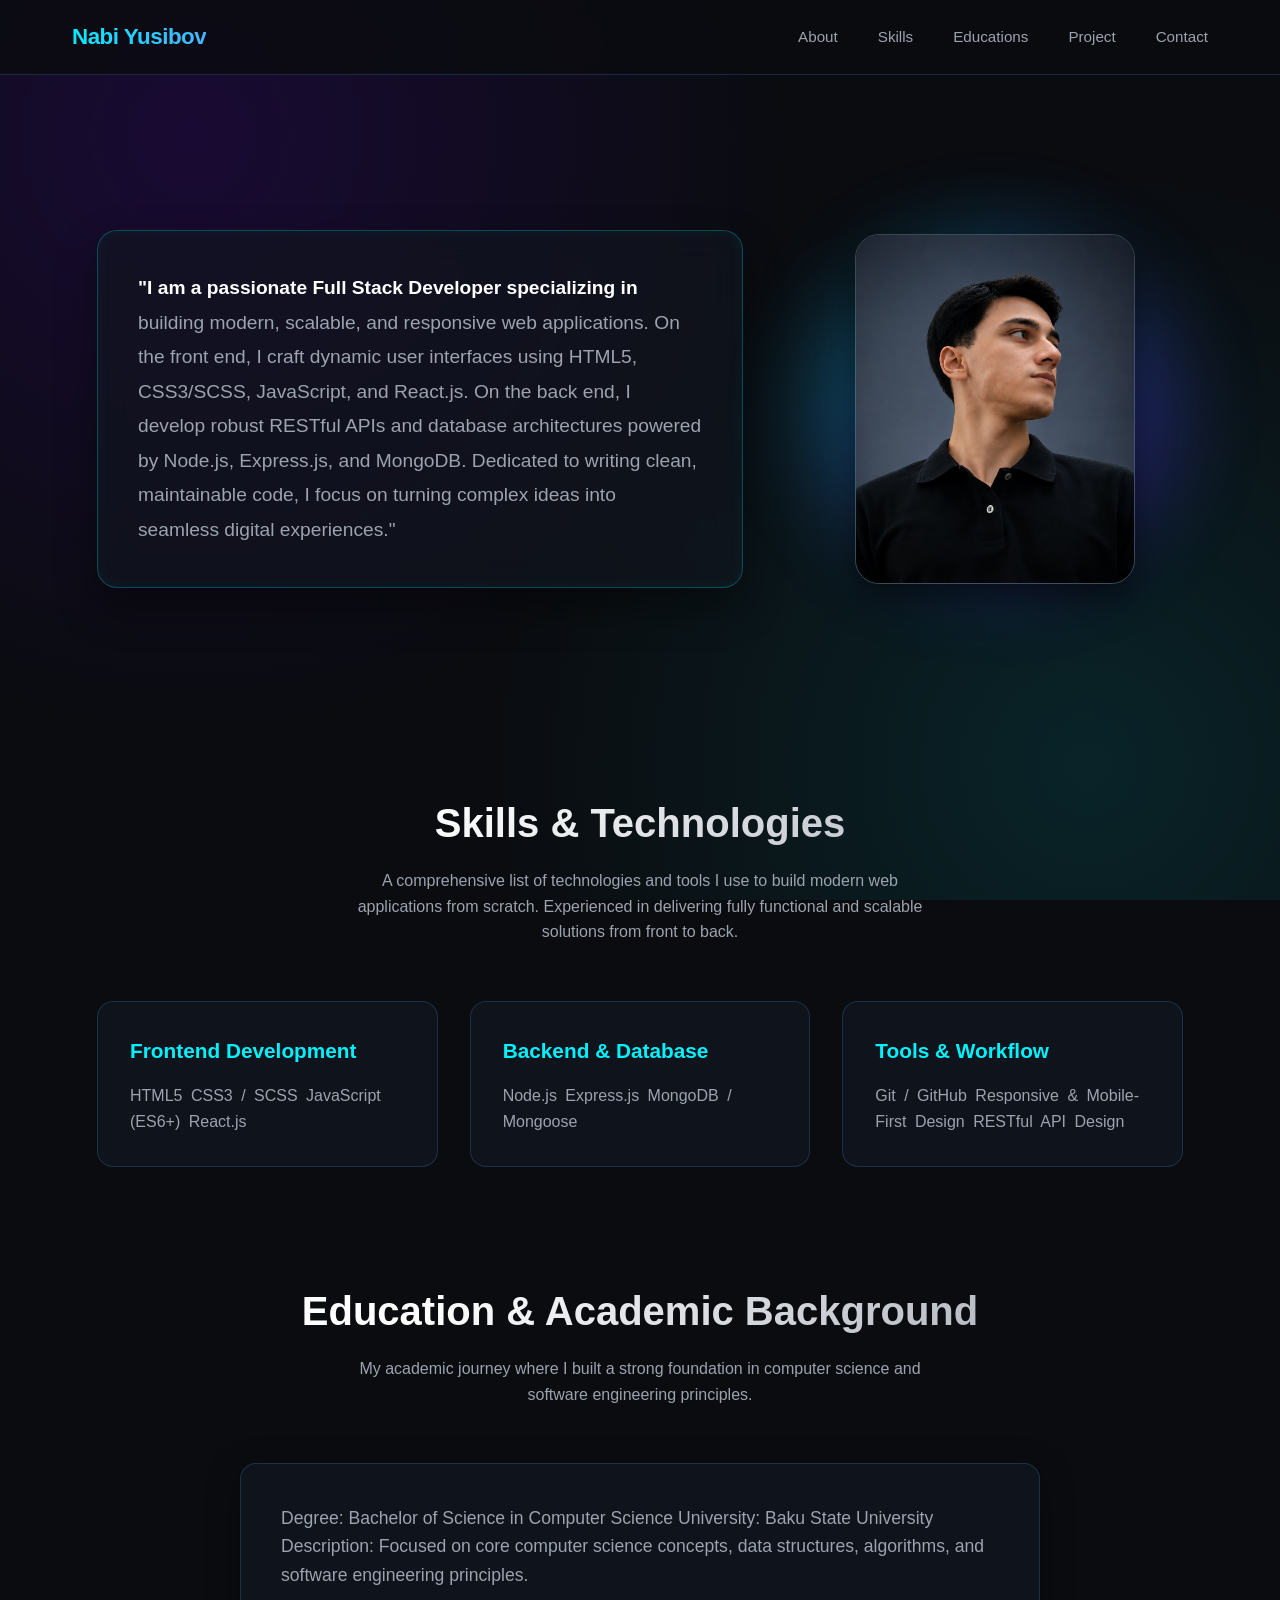
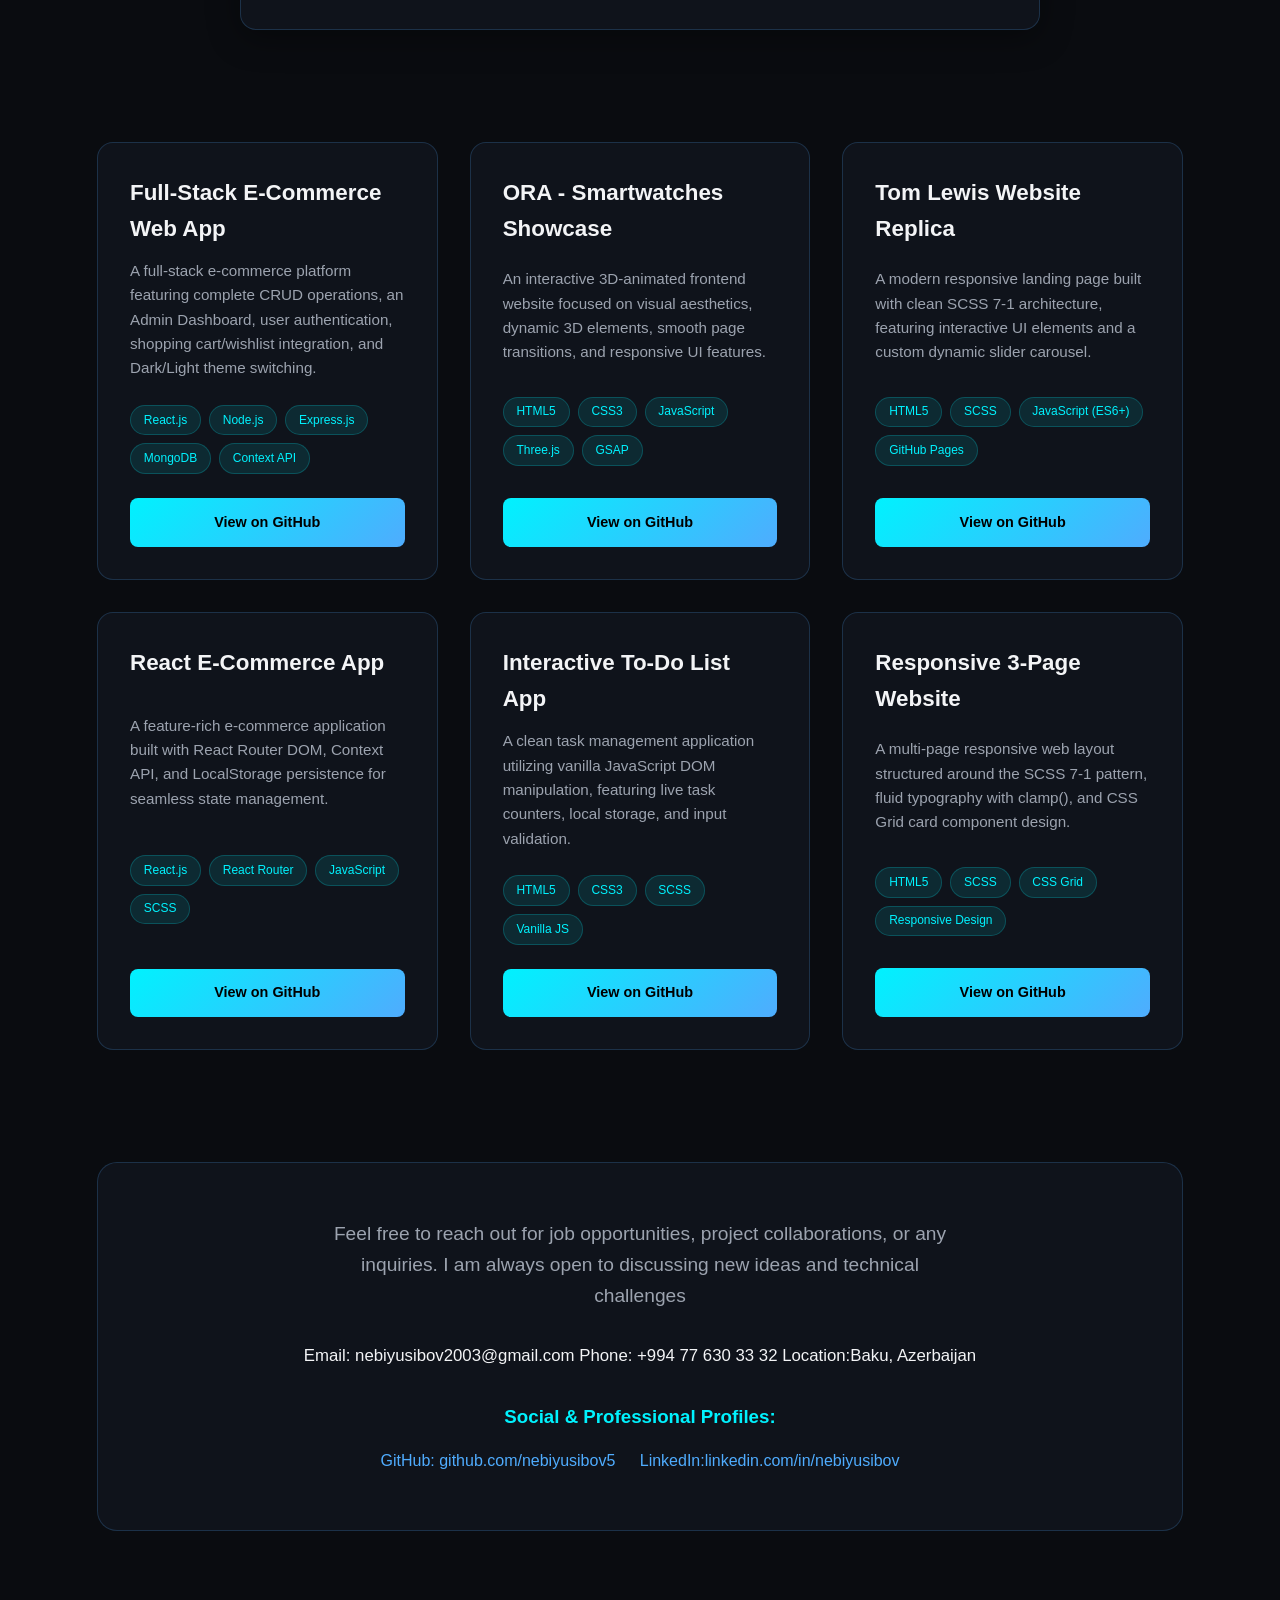
<file: WebDev-L1-PersonalPortfolio/index.html>
<!doctype html>
<html lang="en">
  <head>
    <meta charset="UTF-8" />
    <meta name="viewport" content="width=device-width, initial-scale=1.0" />
    <title>Nabi Yusibov Portfolio</title>
    <link rel="stylesheet" href="style.css">
  </head>
  <body>
    <header>
      <nav class="navbar">
        <div class="nav_left">
          <p>Nabi Yusibov</p>
        </div>
        <div class="nav_leftr">
          <ul>
            <li><a href="#about">About</a></li>
            <li><a href="#skills">Skills</a></li>
            <li><a href="#educations">Educations</a></li>
            <li><a href="#project">Project</a></li>
            <li><a href="#contact">Contact</a></li>
          </ul>
        </div>
      </nav>
    </header>
    <main>
      <section id="about">
        <div class="text">
          "I am a passionate Full Stack Developer specializing in building
          modern, scalable, and responsive web applications. On the front end, I
          craft dynamic user interfaces using HTML5, CSS3/SCSS, JavaScript, and
          React.js. On the back end, I develop robust RESTful APIs and database
          architectures powered by Node.js, Express.js, and MongoDB. Dedicated
          to writing clean, maintainable code, I focus on turning complex ideas
          into seamless digital experiences."
        </div>
        <div class="img">
          <img
            src="./img/ChatGPT Image Aug 31, 2026, 07_17_10 PM.png"
            alt=""
          />
        </div>
      </section>
      <section id="skills">
        <div class="skills_head">
          <h1>Skills & Technologies</h1>
          <p>
            A comprehensive list of technologies and tools I use to build modern
            web applications from scratch. Experienced in delivering fully
            functional and scalable solutions from front to back.
          </p>
        </div>
        <div class="skills_card_container">
          <div class="card_1">
            <h3>Frontend Development</h3>
            <p>HTML5 CSS3 / SCSS JavaScript (ES6+) React.js</p>
          </div>
          <div class="card_2">
            <h3>Backend & Database</h3>
            <p>Node.js Express.js MongoDB / Mongoose</p>
          </div>
          <div class="card3">
            <h3>Tools & Workflow</h3>
            <p>
              Git / GitHub Responsive & Mobile-First Design RESTful API Design
            </p>
          </div>
        </div>
      </section>
      <section id="educations">
        <div class="educations_head">
          <h1>Education & Academic Background</h1>
          <p>
            My academic journey where I built a strong foundation in computer
            science and software engineering principles.
          </p>
        </div>
        <div class="Educations_text">
          <p>
            Degree: Bachelor of Science in Computer Science University: Baku
            State University Description: Focused on core computer science
            concepts, data structures, algorithms, and software engineering
            principles.
          </p>
        </div>
      </section>
      <section id="project">
        <div class="Project_card_container">
          <div class="project-card">
            <h3>Full-Stack E-Commerce Web App</h3>
            <p>
              A full-stack e-commerce platform featuring complete CRUD
              operations, an Admin Dashboard, user authentication, shopping
              cart/wishlist integration, and Dark/Light theme switching.
            </p>
            <div class="tech-stack">
              <span>React.js</span>
              <span>Node.js</span>
              <span>Express.js</span>
              <span>MongoDB</span>
              <span>Context API</span>
            </div>
            <a
              href="https://github.com/nebiyusibov5/Ecommerce"
              target="_blank"
              class="btn"
              >View on GitHub</a
            >
          </div>

          <!-- Project 2: ORA 3D Smartwatches -->
          <div class="project-card">
            <h3>ORA - Smartwatches Showcase</h3>
            <p>
              An interactive 3D-animated frontend website focused on visual
              aesthetics, dynamic 3D elements, smooth page transitions, and
              responsive UI features.
            </p>
            <div class="tech-stack">
              <span>HTML5</span>
              <span>CSS3</span>
              <span>JavaScript</span>
              <span>Three.js</span>
              <span>GSAP</span>
            </div>
            <a
              href="https://github.com/nebiyusibov5/ORA-smartwatches"
              target="_blank"
              class="btn"
              >View on GitHub</a
            >
          </div>

          <!-- Project 3: Tom Lewis Landing Page -->
          <div class="project-card">
            <h3>Tom Lewis Website Replica</h3>
            <p>
              A modern responsive landing page built with clean SCSS 7-1
              architecture, featuring interactive UI elements and a custom
              dynamic slider carousel.
            </p>
            <div class="tech-stack">
              <span>HTML5</span>
              <span>SCSS</span>
              <span>JavaScript (ES6+)</span>
              <span>GitHub Pages</span>
            </div>
            <a
              href="https://github.com/nebiyusibov5"
              target="_blank"
              class="btn"
              >View on GitHub</a
            >
          </div>

          <!-- Project 4: React E-Commerce Application -->
          <div class="project-card">
            <h3>React E-Commerce App</h3>
            <p>
              A feature-rich e-commerce application built with React Router DOM,
              Context API, and LocalStorage persistence for seamless state
              management.
            </p>
            <div class="tech-stack">
              <span>React.js</span>
              <span>React Router</span>
              <span>JavaScript</span>
              <span>SCSS</span>
            </div>
            <a
              href="https://github.com/nebiyusibov5/full-featured-ecommerce-react"
              target="_blank"
              class="btn"
              >View on GitHub</a
            >
          </div>

          <!-- Project 5: To-Do List Application -->
          <div class="project-card">
            <h3>Interactive To-Do List App</h3>
            <p>
              A clean task management application utilizing vanilla JavaScript
              DOM manipulation, featuring live task counters, local storage, and
              input validation.
            </p>
            <div class="tech-stack">
              <span>HTML5</span>
              <span>CSS3</span>
              <span>SCSS</span>
              <span>Vanilla JS</span>
            </div>
            <a
              href="https://github.com/nebiyusibov5/todo-list.git"
              target="_blank"
              class="btn"
              >View on GitHub</a
            >
          </div>

          <!-- Project 6: Responsive 3-Page Website -->
          <div class="project-card">
            <h3>Responsive 3-Page Website</h3>
            <p>
              A multi-page responsive web layout structured around the SCSS 7-1
              pattern, fluid typography with clamp(), and CSS Grid card
              component design.
            </p>
            <div class="tech-stack">
              <span>HTML5</span>
              <span>SCSS</span>
              <span>CSS Grid</span>
              <span>Responsive Design</span>
            </div>
            <a
              href="https://github.com/nebiyusibov5"
              target="_blank"
              class="btn"
              >View on GitHub</a
            >
          </div>
        </div>
      </section>
      <section id="contact">
        <div class="Description">
          <p>
            Feel free to reach out for job opportunities, project
            collaborations, or any inquiries. I am always open to discussing new
            ideas and technical challenges
          </p>
        </div>
        <div class="phone_email">
          <p>
            Email: nebiyusibov2003@gmail.com Phone: +994 77 630 33 32
            Location:Baku, Azerbaijan
          </p>
        </div>
        <div class="social">
          <h3>Social & Professional Profiles:</h3>
          <p>
            <a href="https://github.com/nebiyusibov5">GitHub: github.com/nebiyusibov5 </a>
            <a href="https://linkedin.com/in/nebiyusibov">LinkedIn:linkedin.com/in/nebiyusibov</a>
          </p>
        </div>
      </section>
    </main>
    <script src="script.js"></script>
  </body>
</html>
</file>
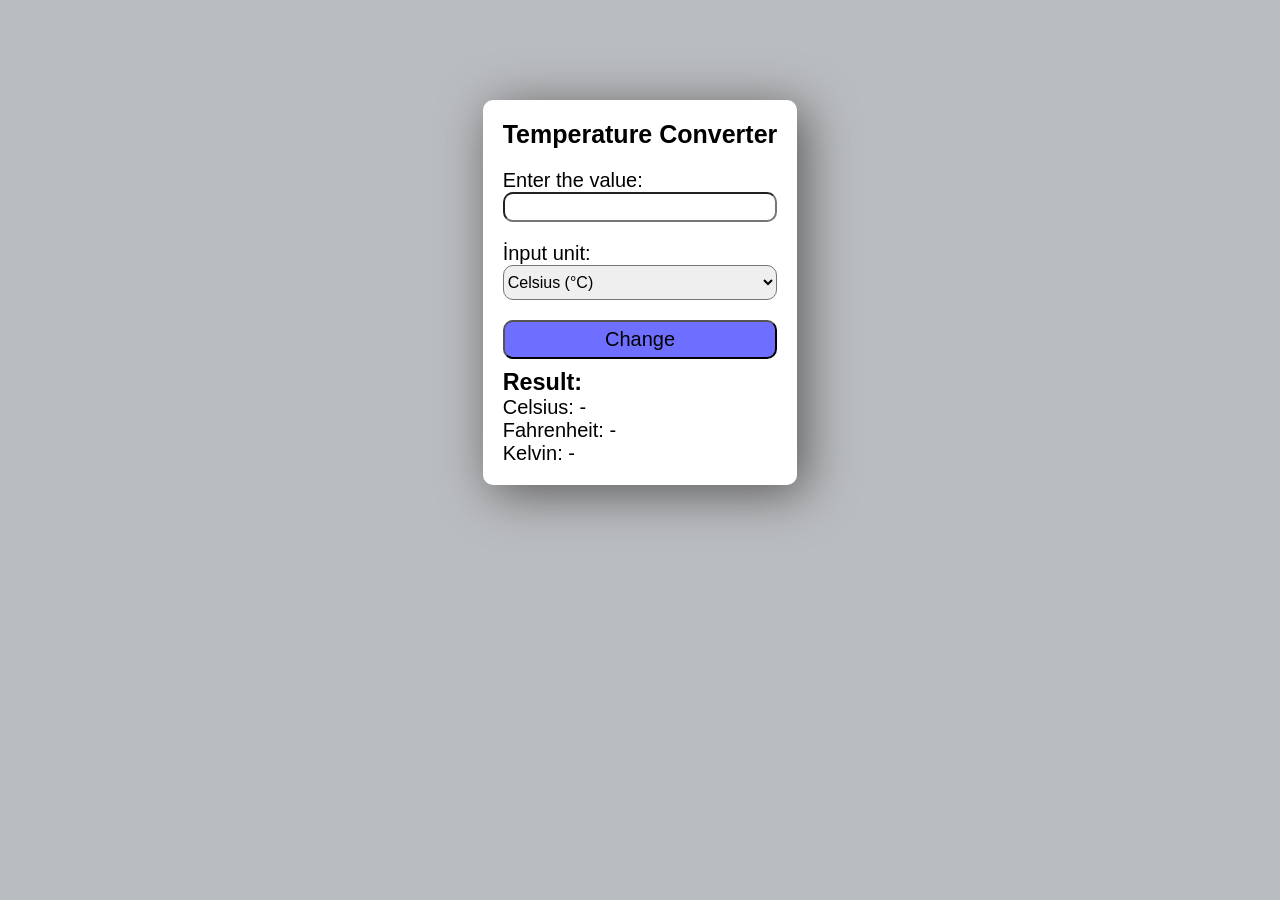
<file: WebDev-L1-TemperatureConverterWebsite/index.html>
<!doctype html>
<html lang="en">
  <head>
    <meta charset="UTF-8" />
    <meta name="viewport" content="width=device-width, initial-scale=1.0" />
    <link rel="stylesheet" href="style.css">
    <title>Document</title>
  </head>
  <body>
    <div class="general_container">
      <h1>Temperature Converter</h1>

      <div class="input_group">
        <label for="">Enter the value:</label> <br>
        <input type="text" id="input_value" />
      </div>

      <div class="select_div">
        <label for="">İnput unit:</label> <br>
        <select name="" id="select_change">
          <option class="select_option" value="C">Celsius (°C)</option>
          <option class="select_option" value="F">Fahrenheit (°F)</option>
          <option class="select_option" value="K">Kelvin (K)</option>
        </select>
      </div>

      <button class="btn_change">Change</button>
      <div id="error_message"></div>
      <div class="result_container">
        <h3>Result:</h3>
        <div class="result_item" id="result_celcius">
          Celsius: <span>-</span>
        </div>
        <div class="result_item" id="result_fahrenheit">
          Fahrenheit: <span>-</span>
        </div>
        <div class="result_item" id="result_kelvin">Kelvin: <span>-</span></div>
      </div>
    </div>
    <script src="script.js"></script>
  </body>
</html>
</file>
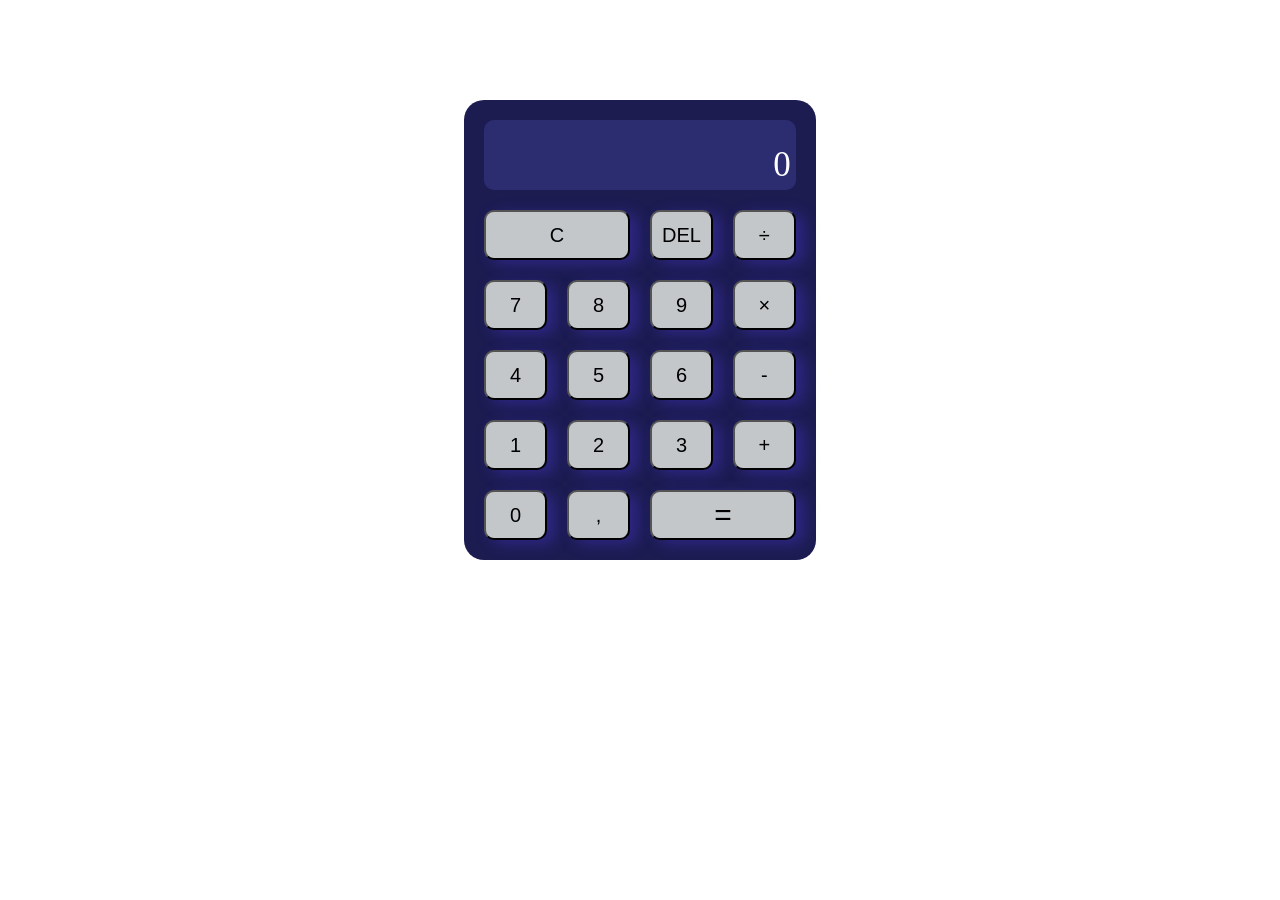
<file: WebDev-L2-Calculator/index.html>
<!doctype html>
<html lang="en">
  <head>
    <meta charset="UTF-8" />
    <meta name="viewport" content="width=device-width, initial-scale=1.0" />
    <link rel="stylesheet" href="style.css">
    <title>Calculator</title>
  </head>
  <body>
    <div class="general_container">
      <div class="screen">0</div>
      <div class="operation_num_container">
        <button class="btn_action" id="clear">C</button>
        <button class="btn_action" id="delete">DEL</button>
        <button class="operation">÷</button>

        <button class="btn_num">7</button>
        <button class="btn_num">8</button>
        <button class="btn_num">9</button>
        <button class="operation" id="multiplication">×</button>

        <button class="btn_num">4</button>
        <button class="btn_num">5</button>
        <button class="btn_num">6</button>
        <button class="operation" id="subtraction">-</button>

        <button class="btn_num">1</button>
        <button class="btn_num">2</button>
        <button class="btn_num">3</button>
        <button class="operation" id="addition">+</button>

        <button class="btn_num">0</button>
        <button class="btn_num" id="point">,</button>
        <button class="operation" id="equal">=</button>
      </div>
    </div>
    <script src="script.js"></script>
  </body>
</html>
</file>
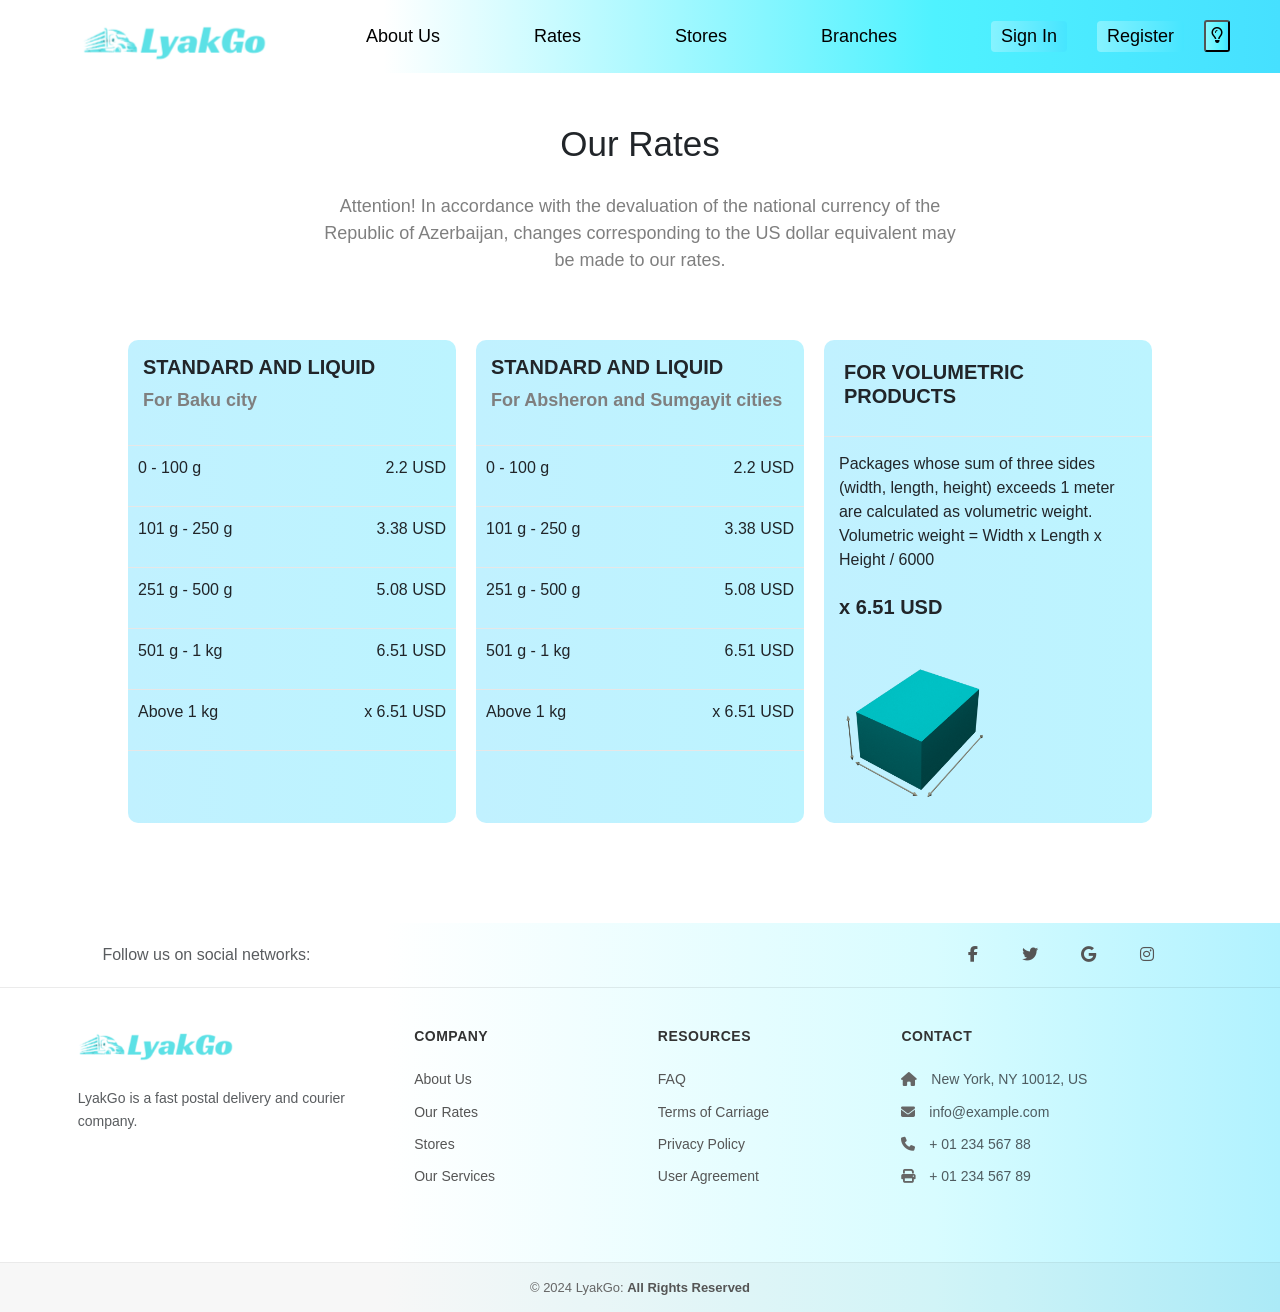
<file: WebDev-L1-LandingPage/discounts.html>
<!DOCTYPE html>
<html lang="en">
<head>
    <meta charset="UTF-8" />
    <meta name="viewport" content="width=device-width, initial-scale=1.0" />
    <title>Document</title>
    <link rel="stylesheet" href="./style.css" />
    <link
      rel="stylesheet"
      href="https://cdnjs.cloudflare.com/ajax/libs/font-awesome/6.5.2/css/all.min.css"
      integrity="sha512-SnH5WK+bZxgPHs44uWIX+LLJAJ9/2PkPKZ5QiAj6Ta86w+fsb2TkcmfRyVX3pBnMFcV7oQPJkl9QevSCWr3W6A=="
      crossorigin="anonymous"
      referrerpolicy="no-referrer"
    />
    <link
      href="https://cdn.jsdelivr.net/npm/bootstrap@5.0.2/dist/css/bootstrap.min.css"
      rel="stylesheet"
      integrity="sha384-EVSTQN3/azprG1Anm3QDgpJLIm9Nao0Yz1ztcQTwFspd3yD65VohhpuCOmLASjC"
      crossorigin="anonymous"
    />
    <script
      src="https://cdn.jsdelivr.net/npm/bootstrap@5.0.2/dist/js/bootstrap.bundle.min.js"
      integrity="sha384-MrcW6ZMFYlzcLA8Nl+NtUVF0sA7MsXsP1UyJoMp4YLEuNSfAP+JcXn/tWtIaxVXM"
      crossorigin="anonymous"
    ></script>
    <link
      rel="stylesheet"
      href="https://cdn.jsdelivr.net/npm/swiper@11/swiper-bundle.min.css"
    />
</head>
<body>
  <header>
    <nav class="nav_container">
      <ul class="nav_ul">
        <li class="nav_logo_name">
          <a href="home.html"><img id="nav_img" src="img/Lyak go (1).png" alt="" /></a>
        </li>
        <li class="navbar_text"><a href="about.html">About Us</a></li>
        <li class="navbar_text"><a href="discounts.html">Rates</a></li>
        <li class="navbar_text"><a href="shops.html">Stores</a></li>
        <li class="navbar_text"><a href="branches.html">Branches</a></li>
        <li class="giris_qeydiyyat"><a href=""><button id="giris">Sign In</button></a>
        <a href=""><button id="qeydiyyat">Register</button></a></li>
        <button id="drop_down_btn"><i class="fa-solid fa-bars"></i></button>
      </ul>
      <button id="darkMode_btn"><i class="fa-regular fa-lightbulb"></i></button>
      <ul class="nav_ul_hidden">
        <li><a href="">About Us</a></li>
        <li><a href="">Rates</a></li>
        <li><a href="">Stores</a></li>
        <li><a href="">Branches</a></li>
      </ul>
    </nav>
  </header>
      <!-- section_discount start  -->
<section class="section_discount">
    <div class="discount_main_div">
     <div class="discount_text_div">
         <h3>Our Rates</h3>
         <p>Attention! In accordance with the devaluation of the national currency of the Republic of Azerbaijan, changes corresponding to the US dollar equivalent may be made to our rates.</p>
     </div>
     <div class="cards_main_div">
       <!-- first card start  -->
         <div class="card_container12">
           <div class="line1">
             <h4>STANDARD AND LIQUID</h4>
             <p>For Baku city</p>
           </div>
           <div class="line2"> 
             <ul>
               <li>
                 <span>0 - 100 g</span>
                 <p>2.2 USD</p>
               </li>
               <li>
                 <span>101 g - 250 g</span>
                 <p>3.38 USD</p>
               </li>
               <li>
                 <span>251 g - 500 g</span>
                 <p>5.08 USD</p>
               </li>
               <li>
                 <span>501 g - 1 kg</span>
                 <p>6.51 USD</p>
               </li>
               <li>
                 <span>Above 1 kg</span>
                 <p>x 6.51 USD</p>
               </li>
             </ul>
           </div>
         </div>
         <!-- first card end  -->
         <!-- second card start  -->
         <div class="card_container12">
           <div class="line1">
             <h4>STANDARD AND LIQUID</h4>
             <p>For Absheron and Sumgayit cities</p>
           </div>
           <div class="line2">
             <ul>
               <li>
                 <span>0 - 100 g</span>
                 <p>2.2 USD</p>
               </li>
               <li>
                 <span>101 g - 250 g</span>
                 <p>3.38 USD</p>
               </li>
               <li>
                 <span>251 g - 500 g</span>
                 <p>5.08 USD</p>
               </li>
               <li>
                 <span>501 g - 1 kg</span>
                 <p>6.51 USD</p>
               </li>
               <li>
                 <span>Above 1 kg</span>
                 <p>x 6.51 USD</p>
               </li>
             </ul>
           </div>
         </div>
         <!-- second card end  -->
         <!-- third card start  -->
         <div class="card_container3">
           <div class="line1">
             <h4>FOR VOLUMETRIC PRODUCTS</h4>
           </div>
           <div class="line2">
           <span>Packages whose sum of three sides (width, length, height) exceeds 1 meter are calculated as volumetric weight. Volumetric weight = Width x Length x Height / 6000</span>
           <p>x 6.51 USD</p>
           <img src="img/hecmkub2.png" alt="" style="width: 150px; height: 150px;"> 
           </div>
         </div>
         <!-- third card end  -->
    
     </div>
    </div> 
   </section>
      <!-- section_discount end  -->
   
      <!-- Footer -->
    <footer class="text-center text-lg-start bg-body-tertiary text-muted">
        <!-- Section: Social media -->
        <section
          class="d-flex justify-content-center justify-content-lg-between p-4 border-bottom"
        >
          <!-- Left -->
          <div class="me-5 d-none d-lg-block">
            <span>Follow us on social networks:</span>
          </div>
          <!-- Left -->
 
          <!-- Right -->
          <div>
            <a href="https://www.facebook.com" class="me-4 text-reset">
            <i class="fab fa-facebook-f"></i>
          </a>
          <a href="https://www.twitter.com" class="me-4 text-reset">
            <i class="fab fa-twitter"></i>
          </a>
          <a href="https://www.google.com" class="me-4 text-reset">
            <i class="fab fa-google"></i>
          </a>
          <a href="https://www.instagram.com" class="me-4 text-reset">
            <i class="fab fa-instagram"></i>
          </a>
          </div>
          <!-- Right -->
        </section>
        <!-- Section: Social media -->
 
        <!-- Section: Links  -->
        <section class="">
          <div class="container text-center text-md-start mt-5">
            <!-- Grid row -->
            <div class="row mt-3">
              <!-- Grid column -->
              <div class="col-md-3 col-lg-4 col-xl-3 mx-auto mb-4">
                <!-- Content -->
                <h6 class="text-uppercase fw-bold mb-4">
                  <a href=""><img src="img/Lyak go (1).png" alt="" /></a>
                </h6>
                <p>LyakGo is a fast postal delivery and courier company.</p>
              </div>
              <!-- Grid column -->
 
              <!-- Grid column -->
              <div class="col-md-2 col-lg-2 col-xl-2 mx-auto mb-4">
                <!-- Links -->
                <h6 class="text-uppercase fw-bold mb-4">Company</h6>
                <p>
                  <a href="#!" class="text-reset">About Us</a>
                </p>
                <p>
                  <a href="#!" class="text-reset">Our Rates</a>
                </p>
                <p>
                  <a href="#!" class="text-reset">Stores</a>
                </p>
                <p>
                  <a href="#!" class="text-reset">Our Services</a>
                </p>
              </div>
              <!-- Grid column -->
 
              <!-- Grid column -->
              <div class="col-md-3 col-lg-2 col-xl-2 mx-auto mb-4">
                <!-- Links -->
                <h6 class="text-uppercase fw-bold mb-4">Resources</h6>
                <p>
                  <a href="#!" class="text-reset">FAQ</a>
                </p>
                <p>
                  <a href="#!" class="text-reset">Terms of Carriage</a>
                </p>
                <p>
                  <a href="#!" class="text-reset">Privacy Policy</a>
                </p>
                <p>
                  <a href="#!" class="text-reset">User Agreement</a>
                </p>
              </div>
              <!-- Grid column -->
 
              <!-- Grid column -->
              <div class="col-md-4 col-lg-3 col-xl-3 mx-auto mb-md-0 mb-4">
                <!-- Links -->
                <h6 class="text-uppercase fw-bold mb-4">Contact</h6>
                <p><i class="fas fa-home me-3"></i> New York, NY 10012, US</p>
                <p>
                  <i class="fas fa-envelope me-3"></i>
                  info@example.com
                </p>
                <p><i class="fas fa-phone me-3"></i> + 01 234 567 88</p>
                <p><i class="fas fa-print me-3"></i> + 01 234 567 89</p>
              </div>
              <!-- Grid column -->
            </div>
            <!-- Grid row -->
          </div>
        </section>
        <!-- Section: Links  -->
 
        <!-- Copyright -->
        <div
          class="text-center p-4"
          style="background-color: rgba(0, 0, 0, 0.05)"
        >
          © 2024 LyakGo:
          <a class="text-reset fw-bold" href="https://mdbootstrap.com/"
            >All Rights Reserved</a
          >
        </div>
        <!-- Copyright -->
      </footer>
      <!-- Footer -->
</body>
</html>
</file>
<file: WebDev-L1-PersonalPortfolio/style.css>
:root {
  --bg-main: #0a0c10;
  --bg-card: rgba(18, 22, 31, 0.75);
  --bg-card-hover: rgba(26, 32, 45, 0.85);
  
  --text-primary: #f3f4f6;
  --text-secondary: #9ca3af;
  
  --accent-cyan: #00f2fe;
  --accent-blue: #4facfe;
  --accent-purple: #7000ff;
  
  --border-glow: rgba(79, 172, 254, 0.2);
  --border-hover: rgba(0, 242, 254, 0.5);
  
  --font-inter: 'Inter', -apple-system, BlinkMacSystemFont, sans-serif;
  --transition-smooth: all 0.3s cubic-bezier(0.4, 0, 0.2, 1);
}

* {
  box-sizing: border-box;
  margin: 0;
  padding: 0;
}

html {
  scroll-behavior: smooth;
}

body {
  background-color: var(--bg-main);
  background-image: 
    radial-gradient(circle at 15% 15%, rgba(112, 0, 255, 0.15) 0%, transparent 45%),
    radial-gradient(circle at 85% 85%, rgba(0, 242, 254, 0.1) 0%, transparent 45%);
  background-attachment: fixed;
  color: var(--text-primary);
  font-family: var(--font-inter);
  line-height: 1.6;
  overflow-x: hidden;
}

/* Header & Glassmorphic Navbar */
header {
  position: sticky;
  top: 0;
  z-index: 1000;
  background: rgba(10, 12, 16, 0.8);
  backdrop-filter: blur(12px);
  -webkit-backdrop-filter: blur(12px);
  border-bottom: 1px solid var(--border-glow);
}

.navbar {
  max-width: 1200px;
  margin: 0 auto;
  padding: 1.2rem 2rem;
  display: flex;
  justify-content: space-between;
  align-items: center;
}

.nav_left p {
  font-size: 1.4rem;
  font-weight: 700;
  background: linear-gradient(135deg, var(--accent-cyan), var(--accent-blue));
  -webkit-background-clip: text;
  -webkit-text-fill-color: transparent;
  letter-spacing: -0.5px;
}

.nav_leftr ul {
  display: flex;
  list-style: none;
  gap: 2.5rem;
}

.nav_leftr a {
  text-decoration: none;
  color: var(--text-secondary);
  font-size: 0.95rem;
  font-weight: 500;
  transition: var(--transition-smooth);
  position: relative;
}

.nav_leftr a:hover {
  color: var(--accent-cyan);
}

.nav_leftr a::after {
  content: '';
  position: absolute;
  bottom: -4px;
  left: 0;
  width: 0%;
  height: 2px;
  background: linear-gradient(90deg, var(--accent-cyan), var(--accent-blue));
  transition: var(--transition-smooth);
}

.nav_leftr a:hover::after {
  width: 100%;
}

/* Main Layout */
main {
  max-width: 1150px;
  margin: 0 auto;
  padding: 4rem 2rem;
}

section {
  margin-bottom: 7rem;
}


#about {
  display: flex;
  align-items: center;
  gap: 4rem;
  min-height: 60vh;
  position: relative;
}

#about .text {
  flex: 1.2;
  font-size: 1.2rem;
  color: var(--text-secondary);
  background: rgba(18, 22, 31, 0.65);
  padding: 2.5rem;
  border-radius: 20px;
  border: 1px solid rgba(0, 242, 254, 0.25);
  box-shadow: 0 20px 40px rgba(0, 0, 0, 0.4), 
              inset 0 0 15px rgba(0, 242, 254, 0.05);
  backdrop-filter: blur(16px);
  -webkit-backdrop-filter: blur(16px);
  line-height: 1.8;
  transition: transform 0.2s ease-out;
}

#about .text::first-line {
  font-weight: 700;
  color: #fff;
}

/* Şəkil Konteyneri & Neon Aura */
#about .img {
  flex: 0.8;
  display: flex;
  justify-content: center;
  position: relative;
}

#about .img::before {
  content: '';
  position: absolute;
  top: 50%;
  left: 50%;
  transform: translate(-50%, -50%);
  width: 90%;
  height: 90%;
  background: linear-gradient(135deg, var(--accent-cyan), var(--accent-purple));
  filter: blur(50px);
  opacity: 0.45;
  border-radius: 50%;
  z-index: 0;
  animation: neonPulse 4s ease-in-out infinite alternate;
}

#about .img img {
  position: relative;
  z-index: 1;
  width: 280px;
  height: 350px;
  object-fit: cover;
  border-radius: 24px;
  border: 1.5px solid rgba(255, 255, 255, 0.2);
  box-shadow: 0 15px 35px rgba(0, 0, 0, 0.6);
  animation: floatImage 5s ease-in-out infinite;
  transition: transform 0.4s ease, box-shadow 0.4s ease, border-color 0.4s ease;
}

#about .img img:hover {
  transform: translateY(-8px) scale(1.03);
  box-shadow: 0 20px 45px rgba(0, 242, 254, 0.4);
  border-color: rgba(0, 242, 254, 0.7);
}

/* 2. SECTION HEADINGS & CARDS */

.skills_head, .educations_head {
  text-align: center;
  margin-bottom: 3.5rem;
}

.skills_head h1, .educations_head h1 {
  font-size: 2.5rem;
  font-weight: 700;
  background: linear-gradient(135deg, #fff 30%, var(--text-secondary));
  -webkit-background-clip: text;
  -webkit-text-fill-color: transparent;
  margin-bottom: 0.8rem;
}

.skills_head p, .educations_head p {
  color: var(--text-secondary);
  max-width: 600px;
  margin: 0 auto;
}

.skills_card_container {
  display: grid;
  grid-template-columns: repeat(auto-fit, minmax(300px, 1fr));
  gap: 2rem;
}

.skills_card_container > div {
  background: var(--bg-card);
  padding: 2rem;
  border-radius: 16px;
  border: 1px solid var(--border-glow);
  transition: var(--transition-smooth);
}

.skills_card_container > div:hover {
  transform: translateY(-8px);
  border-color: var(--border-hover);
  background: var(--bg-card-hover);
  box-shadow: 0 10px 30px rgba(0, 242, 254, 0.15);
}

.skills_card_container h3 {
  color: var(--accent-cyan);
  font-size: 1.3rem;
  margin-bottom: 1rem;
}

.skills_card_container p {
  color: var(--text-secondary);
  word-spacing: 4px;
}

/* Education Section */
.Educations_text {
  background: var(--bg-card);
  padding: 2.5rem;
  border-radius: 16px;
  border: 1px solid var(--border-glow);
  max-width: 800px;
  margin: 0 auto;
  box-shadow: 0 8px 32px 0 rgba(0, 0, 0, 0.37);
}

.Educations_text p {
  color: var(--text-secondary);
  font-size: 1.1rem;
}

/* Projects Section */
.Project_card_container {
  display: grid;
  grid-template-columns: repeat(auto-fit, minmax(320px, 1fr));
  gap: 2rem;
}

.project-card {
  background: var(--bg-card);
  padding: 2rem;
  border-radius: 16px;
  border: 1px solid var(--border-glow);
  display: flex;
  flex-direction: column;
  justify-content: space-between;
  transition: var(--transition-smooth);
}

.project-card:hover {
  transform: translateY(-8px);
  border-color: var(--border-hover);
  box-shadow: 0 12px 35px rgba(79, 172, 254, 0.2);
}

.project-card h3 {
  font-size: 1.4rem;
  color: var(--text-primary);
  margin-bottom: 0.8rem;
}

.project-card p {
  color: var(--text-secondary);
  font-size: 0.95rem;
  margin-bottom: 1.5rem;
}

.tech-stack {
  display: flex;
  flex-wrap: wrap;
  gap: 0.5rem;
  margin-bottom: 1.5rem;
}

.tech-stack span {
  font-size: 0.75rem;
  background: rgba(0, 242, 254, 0.1);
  color: var(--accent-cyan);
  padding: 0.3rem 0.8rem;
  border-radius: 20px;
  border: 1px solid rgba(0, 242, 254, 0.2);
}

.btn {
  display: inline-block;
  text-align: center;
  text-decoration: none;
  font-weight: 600;
  font-size: 0.9rem;
  background: linear-gradient(135deg, var(--accent-cyan), var(--accent-blue));
  color: #000;
  padding: 0.8rem 1.5rem;
  border-radius: 8px;
  transition: var(--transition-smooth);
}

.btn:hover {
  opacity: 0.9;
  box-shadow: 0 0 20px rgba(0, 242, 254, 0.4);
}

/* Contact Section */
#contact {
  background: var(--bg-card);
  padding: 3.5rem;
  border-radius: 20px;
  border: 1px solid var(--border-glow);
  text-align: center;
}

#contact .Description p {
  font-size: 1.2rem;
  color: var(--text-secondary);
  max-width: 650px;
  margin: 0 auto 2rem auto;
}

#contact .phone_email p {
  font-size: 1.05rem;
  color: var(--text-primary);
  margin-bottom: 2rem;
}

#contact .social h3 {
  color: var(--accent-cyan);
  margin-bottom: 1rem;
}

#contact .social a {
  text-decoration: none;
  color: var(--accent-blue);
  margin: 0 10px;
  font-weight: 500;
  transition: var(--transition-smooth);
}

#contact .social a:hover {
  color: var(--accent-cyan);
  text-shadow: 0 0 10px rgba(0, 242, 254, 0.5);
}

@keyframes floatImage {
  0%, 100% { transform: translateY(0px) rotate(0deg); }
  50% { transform: translateY(-14px) rotate(1deg); }
}

@keyframes neonPulse {
  0% { opacity: 0.3; transform: translate(-50%, -50%) scale(0.9); }
  100% { opacity: 0.65; transform: translate(-50%, -50%) scale(1.1); }
}

.hidden-scroll {
  opacity: 0;
  transform: translateY(40px);
  transition: all 0.8s ease-out;
}

.show-scroll {
  opacity: 1;
  transform: translateY(0);
}

/* Responsive Styles */
@media (max-width: 768px) {
  #about {
    flex-direction: column-reverse;
    text-align: center;
  }
  .navbar {
    flex-direction: column;
    gap: 1rem;
  }
}
</file>
<file: WebDev-L1-TemperatureConverterWebsite/style.css>
*{
    box-sizing: border-box;
    margin: 0;
    padding: 0;
    font-family: 'Gill Sans', 'Gill Sans MT', Calibri, 'Trebuchet MS', sans-serif;
}
body{
background-color: rgb(186, 189, 192);
display: flex;
justify-content: center;
}
.general_container{
    margin-top: 100px;
    display: flex;
    flex-direction: column;
    background-color: white;
    padding: 20px;
    border-radius: 10px;
    box-shadow: 8px 8px 50px rgb(91, 89, 89);
}
h1{
    font-size: 25px;
}
.input_group{
    font-size: 20px;
    margin-top: 20px;
    margin-bottom:20px ;
}
#input_value{
    width: 100%;
    height: 30px;
    border-radius: 10px;
    font-size: 20px;
}
.select_div{
    font-size: 20px;
    margin-bottom: 20px;
}
#select_change{
    font-size: 16px;
    width: 100%;
    border-radius: 10px;
    padding: 7px 0px;
}
button{
    padding: 6px 10px;
    font-size: 20px;
    border-radius: 10px;
    background-color: rgb(111, 111, 255);
    margin-bottom: 10px;
}
.result_container{
    font-size: 20px;
}
#error_message{
    width: 100%;
    width: 250px;
    color: red;
    display: flex;
    flex-wrap: wrap;
}
</file>
<file: WebDev-L2-Calculator/style.css>
* {
  box-sizing: border-box;
  margin: 0;
  padding: 0;
}
body {
  display: flex;
  justify-content: center;
  align-items: center;
}
.general_container {
  margin-top: 100px;
  display: flex;
  flex-direction: column;
  background-color: rgb(28, 28, 81);
  width: fit-content;
  padding: 20px;
  border-radius: 20px;
}
.general_container .screen {
  padding: 5px;
  width: 100%;
  height: 70px;
  background-color: rgb(44, 44, 113);
  margin-bottom: 20px;
  color: white;
  display: flex;
  align-items: end;
  justify-content: end;
  font-size: 35px;
  border-radius: 10px;
}
.general_container .operation_num_container {
  display: grid;
  grid-template-columns: repeat(4, 1fr);
  gap: 20px;
}
.general_container .operation_num_container .btn_action {
  padding: 10px;
}
.general_container .operation_num_container .btn_operation {
  padding: 10px;
}
.general_container .operation_num_container .btn_num {
  padding: 10px;
}
button {
  width: 100%;
  height: 50px;
  border-radius: 10px;
  box-shadow: 8px 4px 15px rgba(76, 54, 215, 0.4);
  font-size: 20px;
  background-color: rgb(196, 199, 202);
}
#clear {
  grid-column: span 2;
}
#equal {
  grid-column: span 2;
  font-size: 30px;
}
</file>
<file: WebDev-L1-LandingPage/style.css>
* {
  padding: 0;
  margin: 0;
  box-sizing: border-box;
  text-decoration: none;
  list-style: none;
  font-family: "Montserrat", -apple-system, BlinkMacSystemFont, "Segoe UI", Roboto, "Helvetica Neue", Arial, "Noto Sans", sans-serif, "Apple Color Emoji", "Segoe UI Emoji", "Segoe UI Symbol", "Noto Color Emoji";
}

footer {
  background: rgb(255, 255, 255);
  background: linear-gradient(90deg, rgb(255, 255, 255) 0%, rgb(255, 255, 255) 30%, rgb(216, 252, 255) 73%, rgb(177, 242, 255) 100%);
  margin-top: 100px;
}
footer a {
  text-decoration: none;
}

.nav_container {
  background: rgb(255, 255, 255);
  background: linear-gradient(90deg, rgb(255, 255, 255) 0%, rgb(255, 255, 255) 30%, rgb(79, 242, 255) 73%, rgb(70, 224, 255) 100%);
  display: flex;
  justify-content: center;
  align-items: center;
  padding: 10px;
}
.nav_container .nav_ul_hidden {
  display: none;
}
.nav_container .nav_ul_hidden.active {
  width: 80%;
  display: flex;
  flex-direction: column;
  align-items: end;
  row-gap: 10px;
}
.nav_container .nav_ul_hidden.active li {
  border: 1px solid grey;
  padding: 5px 10px;
  border-radius: 10px;
  width: 110px;
}
.nav_container .nav_ul_hidden.active li a {
  text-decoration: none;
  color: black;
}
.nav_container .nav_ul {
  display: flex;
  justify-content: center;
  align-items: center;
  justify-content: space-between;
  width: 90%;
  margin: 0;
}
.nav_container .nav_ul #qeydiyyat_giris {
  display: flex;
}
.nav_container .nav_ul .giris_qeydiyyat {
  display: flex;
  gap: 30px;
}
.nav_container .nav_ul li a {
  text-decoration: none;
  color: black;
  font-size: clamp(0.9375rem, 0.675rem + 0.6vw, 1.125rem);
  font-weight: 400;
}
.nav_container .nav_ul li a #giris {
  display: flex;
  font-size: 15px;
  padding: 2px 10px;
  border: 0px;
  background: rgb(255, 255, 255);
  background: linear-gradient(90deg, rgb(255, 255, 255) 0%, rgb(255, 255, 255) 0%, rgb(134, 243, 255) 0%, rgb(70, 229, 255) 100%);
  border-radius: 4px;
  font-size: clamp(0.9375rem, 0.675rem + 0.6vw, 1.125rem);
  font-weight: 400;
}
.nav_container .nav_ul li a #giris:hover {
  background: rgb(255, 255, 255);
  background: linear-gradient(90deg, rgb(255, 255, 255) 0%, rgb(127, 237, 255) 0%, rgb(0, 230, 255) 32%, rgb(0, 202, 255) 100%);
}
.nav_container .nav_ul li a #qeydiyyat {
  display: flex;
  font-size: 15px;
  padding: 2px 10px;
  border: 0px;
  background: rgb(255, 255, 255);
  background: linear-gradient(90deg, rgb(255, 255, 255) 0%, rgb(255, 255, 255) 0%, rgb(134, 243, 255) 0%, rgb(70, 229, 255) 100%);
  border-radius: 4px;
  font-size: clamp(0.9375rem, 0.675rem + 0.6vw, 1.125rem);
  font-weight: 400;
}
.nav_container .nav_ul li a #qeydiyyat:hover {
  background: rgb(255, 255, 255);
  background: linear-gradient(90deg, rgb(255, 255, 255) 0%, rgb(127, 237, 255) 0%, rgb(0, 230, 255) 32%, rgb(0, 202, 255) 100%);
}
.nav_container .nav_ul .nav_logo_name a img {
  max-width: 190px;
  padding-top: 10px;
}
.nav_container .nav_ul #drop_down_btn {
  border-radius: 7px;
  display: none;
}
.nav_container .nav_ul #drop_down_btn i {
  padding: 7px;
  font-size: 20px;
}

#darkMode_btn {
  border-radius: 3px;
  background: rgb(255, 255, 255);
  background: linear-gradient(90deg, rgb(255, 255, 255) 0%, rgb(138, 248, 255) 0%, rgb(79, 242, 255) 77%, rgb(70, 224, 255) 100%);
  padding: 2px 5px;
  margin-left: 20px;
}

.dark_mode {
  background: rgb(2, 0, 36);
  background: linear-gradient(90deg, rgb(2, 0, 36) 0%, rgb(24, 200, 255) 0%, rgb(0, 105, 201) 100%);
}

@media only screen and (max-width: 800px) {
  .nav_container {
    background: rgb(255, 255, 255);
    background: linear-gradient(90deg, rgb(255, 255, 255) 0%, rgb(255, 255, 255) 0%, rgb(245, 254, 255) 42%, rgb(70, 229, 255) 100%);
  }
  .nav_container .nav_ul {
    display: flex;
    justify-content: center;
    align-items: center;
    justify-content: space-between;
    width: 90%;
  }
  .nav_container .nav_ul .giris_qeydiyyat {
    display: none;
  }
  .nav_container .nav_ul li {
    display: none;
  }
  .nav_container .nav_ul .nav_logo_name {
    display: flex;
  }
  .nav_container .nav_ul #drop_down_btn {
    border-radius: 7px;
    display: flex;
    background: rgb(255, 255, 255);
    background: linear-gradient(90deg, rgb(255, 255, 255) 0%, rgb(138, 248, 255) 0%, rgb(79, 242, 255) 77%, rgb(70, 224, 255) 100%);
  }
  .nav_container .nav_ul #drop_down_btn i {
    padding: 7px;
    font-size: 20px;
  }
}
@media only screen and (max-width: 500px) {
  .nav_container {
    background: rgb(255, 255, 255);
    background: linear-gradient(90deg, rgb(255, 255, 255) 0%, rgb(255, 255, 255) 0%, rgb(245, 254, 255) 42%, rgb(70, 229, 255) 100%);
  }
  .nav_container .nav_ul {
    display: flex;
    justify-content: center;
    align-items: center;
    justify-content: space-between;
    width: 90%;
  }
  .nav_container .nav_ul li {
    display: none;
  }
  .nav_container .nav_ul .nav_logo_name {
    display: flex;
  }
  .nav_container .nav_ul .nav_logo_name a img {
    width: 150px;
  }
  .nav_container .nav_ul #drop_down_btn {
    border-radius: 7px;
    display: flex;
    background: rgb(255, 255, 255);
    background: linear-gradient(90deg, rgb(255, 255, 255) 0%, rgb(138, 248, 255) 0%, rgb(79, 242, 255) 77%, rgb(70, 224, 255) 100%);
  }
  .nav_container .nav_ul #drop_down_btn i {
    padding: 7px;
    font-size: 20px;
  }
}
@media only screen and (max-width: 400px) {
  .nav_container {
    background: rgb(255, 255, 255);
    background: linear-gradient(90deg, rgb(255, 255, 255) 0%, rgb(255, 255, 255) 0%, rgb(245, 254, 255) 52%, rgb(70, 229, 255) 100%);
  }
  .nav_container .nav_ul li {
    display: none;
  }
  .nav_container .nav_ul .nav_logo_name {
    display: flex;
  }
  .nav_container .nav_ul .nav_logo_name a img {
    width: 150px;
  }
  .nav_container .nav_ul #drop_down_btn {
    border-radius: 7px;
    display: flex;
    background: rgb(255, 255, 255);
    background: linear-gradient(90deg, rgb(255, 255, 255) 0%, rgb(138, 248, 255) 0%, rgb(79, 242, 255) 77%, rgb(70, 224, 255) 100%);
  }
  .nav_container .nav_ul #drop_down_btn i {
    padding: 7px;
    font-size: 20px;
  }
}
html {
  scrollbar-color: rgb(70, 224, 255) rgb(207, 252, 255);
}

.about_section_a {
  display: flex;
  justify-content: center;
}
.about_section_a .section_main_div {
  display: flex;
  flex-direction: column;
  row-gap: 20px;
  margin-top: 50px;
  width: 80%;
}
.about_section_a .section_main_div img {
  width: 70%;
}

.section_main {
  display: flex;
  justify-content: center;
}
.section_main .section_main_div {
  width: 80%;
  margin-top: 50px;
}

.card_section {
  display: flex;
  flex-direction: column;
  justify-content: center;
  align-items: center;
}
.card_section .card_main_div {
  width: 90%;
  display: flex;
  flex-direction: column;
  justify-content: center;
  align-items: center;
  row-gap: 70px;
}
.card_section .card_main_div .card_text_div {
  margin-top: 50px;
  font-size: clamp(2.1875rem, 1.7188rem + 1.875vw, 3.125rem);
}
.card_section .card_main_div .cards_div {
  display: grid;
  grid-template-columns: auto auto auto auto auto auto auto;
  gap: 40px;
  text-align: center;
  justify-content: center;
  align-items: center;
}
.card_section .card_main_div .cards_div #right1 {
  font-size: 35px;
  opacity: 0.5;
}
.card_section .card_main_div .cards_div #right2 {
  font-size: 35px;
  opacity: 0.5;
}
.card_section .card_main_div .cards_div #right3 {
  font-size: 35px;
  opacity: 0.5;
}
.card_section .card_main_div .cards_div .card_div1 {
  display: flex;
  flex-direction: column;
  justify-content: center;
  align-items: center;
  row-gap: 10px;
  max-width: 250px;
}
.card_section .card_main_div .cards_div .card_div1 div {
  width: 100px;
  height: 100px;
  background-color: rgb(70, 224, 255);
  border-radius: 50%;
  display: flex;
  align-items: center;
  justify-content: center;
}
.card_section .card_main_div .cards_div .card_div1 div i {
  font-size: 30px;
}
.card_section .card_main_div .cards_div .card_div1 .p1 {
  font-size: 20px;
  font-weight: 500;
}

@media only screen and (max-width: 900px) {
  .card_section {
    display: flex;
    flex-direction: column;
    justify-content: center;
    align-items: center;
  }
  .card_section .card_main_div .cards_div {
    display: grid;
    grid-template-columns: auto auto;
    gap: 40px;
    text-align: center;
    justify-content: center;
    align-items: center;
  }
  .card_section .card_main_div .cards_div #right1 {
    display: none;
  }
  .card_section .card_main_div .cards_div #right2 {
    display: none;
  }
  .card_section .card_main_div .cards_div #right3 {
    display: none;
  }
}
@media only screen and (max-width: 500px) {
  .card_section {
    display: flex;
    flex-direction: column;
    justify-content: center;
    align-items: center;
  }
  .card_section .card_main_div .cards_div {
    display: grid;
    grid-template-columns: auto;
    gap: 40px;
    text-align: center;
    justify-content: center;
    align-items: center;
  }
  .card_section .card_main_div .cards_div #right1 {
    display: none;
  }
  .card_section .card_main_div .cards_div #right2 {
    display: none;
  }
  .card_section .card_main_div .cards_div #right3 {
    display: none;
  }
}
.section_discount {
  display: flex;
  justify-content: center;
}
.section_discount .discount_main_div {
  display: flex;
  flex-direction: column;
  align-items: center;
}
.section_discount .discount_main_div .discount_text_div {
  text-align: center;
  width: 50%;
  margin-top: 50px;
  display: flex;
  flex-direction: column;
  row-gap: 20px;
}
.section_discount .discount_main_div .discount_text_div h3 {
  font-size: clamp(1.6875rem, 1.4816rem + 0.9412vw, 2.1875rem);
}
.section_discount .discount_main_div .discount_text_div p {
  font-size: 18px;
  font-weight: 400;
  color: #7f7f7f;
}
.section_discount .discount_main_div .cards_main_div {
  display: flex;
  flex-wrap: wrap;
  width: 80%;
  gap: 20px;
  margin-top: 50px;
}
.section_discount .discount_main_div .cards_main_div .card_container12 {
  width: calc((100% - 40px) / 3);
  border-radius: 10px;
  background: rgb(2, 0, 36);
  background: linear-gradient(90deg, rgb(2, 0, 36) 0%, rgb(193, 241, 255) 0%, rgb(188, 244, 255) 100%);
}
.section_discount .discount_main_div .cards_main_div .card_container12 .line1 {
  border-bottom: 1px solid #e7e7e7;
  padding: 15px;
}
.section_discount .discount_main_div .cards_main_div .card_container12 .line1 h4 {
  font-size: 20px;
  font-weight: 700;
}
.section_discount .discount_main_div .cards_main_div .card_container12 .line1 p {
  font-size: 18px;
  font-weight: 600;
  color: #7f7f7f;
}
.section_discount .discount_main_div .cards_main_div .card_container12 .line2 ul {
  padding: 0;
}
.section_discount .discount_main_div .cards_main_div .card_container12 .line2 ul li {
  display: flex;
  justify-content: space-between;
  border-bottom: 1px solid #e7e7e7;
  padding: 10px;
}
.section_discount .discount_main_div .cards_main_div .card_container3 {
  width: calc((100% - 40px) / 3);
  border-radius: 10px;
  background: rgb(2, 0, 36);
  background: linear-gradient(90deg, rgb(2, 0, 36) 0%, rgb(193, 241, 255) 0%, rgb(188, 244, 255) 100%);
}
.section_discount .discount_main_div .cards_main_div .card_container3 .line1 {
  border-bottom: 1px solid #e7e7e7;
  padding: 20px;
}
.section_discount .discount_main_div .cards_main_div .card_container3 .line1 h4 {
  font-size: 20px;
  font-weight: 700;
}
.section_discount .discount_main_div .cards_main_div .card_container3 .line2 {
  padding: 15px;
  display: flex;
  flex-direction: column;
  row-gap: 20px;
}
.section_discount .discount_main_div .cards_main_div .card_container3 .line2 p {
  font-size: 20px;
  font-weight: 600;
}

@media only screen and (max-width: 1000px) {
  .section_discount {
    width: 100%;
  }
  .section_discount .discount_main_div {
    width: 100%;
  }
  .section_discount .discount_main_div .discount_text_div {
    text-align: center;
    width: 80%;
  }
  .section_discount .discount_main_div .cards_main_div {
    display: grid;
    grid-template-columns: auto;
    width: 80%;
  }
  .section_discount .discount_main_div .cards_main_div .card_container12 {
    width: 100%;
    border-radius: 10px;
    background: rgb(2, 0, 36);
    background: linear-gradient(90deg, rgb(2, 0, 36) 0%, rgb(193, 241, 255) 0%, rgb(188, 244, 255) 100%);
  }
  .section_discount .discount_main_div .cards_main_div .card_container12 .line2 ul {
    padding: 0;
  }
  .section_discount .discount_main_div .cards_main_div .card_container12 .line2 ul li {
    display: flex;
    justify-content: space-between;
    border-bottom: 1px solid #e7e7e7;
    padding: 10px;
  }
  .section_discount .discount_main_div .cards_main_div .card_container3 {
    width: 100%;
    border-radius: 10px;
    background: rgb(2, 0, 36);
    background: linear-gradient(90deg, rgb(2, 0, 36) 0%, rgb(193, 241, 255) 0%, rgb(188, 244, 255) 100%);
  }
}
.services_section {
  display: flex;
  justify-content: center;
}
.services_section .services_main_div {
  display: flex;
  flex-direction: column;
  justify-content: center;
  margin-top: 100px;
}
.services_section .services_main_div .text_div {
  text-align: center;
  margin-bottom: 50px;
}
.services_section .services_main_div .text_div h3 {
  font-size: clamp(1.6875rem, 1.4816rem + 0.9412vw, 2.1875rem);
}
.services_section .services_main_div .main_card_div {
  display: grid;
  grid-template-columns: auto auto auto;
  gap: 20px;
}
.services_section .services_main_div .main_card_div div {
  max-width: 400px;
  display: flex;
  flex-direction: column;
  row-gap: 15px;
  background: rgb(2, 0, 36);
  background: linear-gradient(90deg, rgb(2, 0, 36) 0%, rgb(61, 211, 255) 0%, rgb(1, 212, 255) 100%);
  border-radius: 10px;
  padding: 30px;
}
.services_section .services_main_div .main_card_div div i {
  font-size: 25px;
}
.services_section .services_main_div .main_card_div div h4 {
  font-size: 25px;
  font-weight: 600;
}
.services_section .services_main_div .main_card_div div p {
  color: #7f7f7f;
}

@media only screen and (max-width: 1000px) {
  .services_section .services_main_div {
    width: 90%;
  }
  .services_section .services_main_div .main_card_div {
    display: grid;
    grid-template-columns: auto auto;
    gap: 20px;
  }
}
@media only screen and (max-width: 600px) {
  .services_section .services_main_div {
    width: 100%;
  }
  .services_section .services_main_div .main_card_div {
    display: grid;
    grid-template-columns: auto;
    justify-content: center;
    gap: 20px;
  }
}
@media only screen and (max-width: 400px) {
  .services_section .services_main_div {
    width: 80%;
  }
  .services_section .services_main_div .main_card_div {
    display: grid;
    grid-template-columns: auto;
    justify-content: center;
    gap: 20px;
  }
}
.about_section {
  display: flex;
  justify-content: center;
}
.about_section .about_section_div {
  width: 80%;
  margin-top: 100px;
  display: grid;
  justify-content: center;
  grid-template-columns: auto auto;
  gap: 100px;
}
.about_section .about_section_div .div_text_container {
  display: flex;
  flex-direction: column;
  row-gap: 20px;
}
.about_section .about_section_div .div_text_container h3 {
  font-size: clamp(1.6875rem, 1.5331rem + 0.7059vw, 2.0625rem);
  font-weight: 600;
}
.about_section .about_section_div .div_text_container p {
  color: #7f7f7f;
  line-height: 2;
}
.about_section .about_section_div .div_text_container button {
  width: 35%;
  padding: 7px 12px;
  font-weight: 500;
  background-color: white;
  border: 1px solid black;
}
.about_section .about_section_div .div_text_container button:hover {
  background-color: #edecec;
}

@media only screen and (max-width: 1200px) {
  .about_section {
    display: flex;
    justify-content: center;
  }
  .about_section .about_section_div {
    gap: 50px;
  }
  .about_section .about_section_div .div_img img {
    width: 100%;
  }
}
@media only screen and (max-width: 1000px) {
  .about_section .about_section_div {
    display: grid;
    justify-content: center;
    grid-template-columns: auto;
    gap: 50px;
  }
  .about_section .about_section_div .div_text_container {
    display: flex;
    flex-direction: column;
    row-gap: 20px;
  }
  .about_section .about_section_div .div_text_container button {
    width: 35%;
  }
}
@media only screen and (max-width: 500px) {
  .about_section .about_section_div .div_text_container button {
    width: 50%;
  }
}
@media only screen and (max-width: 400px) {
  .about_section .about_section_div .div_text_container button {
    width: 60%;
  }
}
html,
body {
  position: relative;
  height: 100%;
}

body {
  background: #eee;
  font-family: Helvetica Neue, Helvetica, Arial, sans-serif;
  font-size: 14px;
  color: #000;
  margin: 0;
  padding: 0;
}

swiper-container {
  width: 100%;
  padding-top: 50px;
  padding-bottom: 50px;
}

swiper-slide {
  background-position: center;
  background-size: cover;
  width: 300px;
  height: 300px;
}

swiper-slide img {
  display: block;
  width: 100%;
}

.swiper_section .swiper_main_div {
  margin-top: 80px;
}
.swiper_section .swiper_main_div .text_swiper {
  text-align: center;
}
.swiper_section .swiper_main_div .text_swiper h3 {
  font-size: clamp(1.6875rem, 1.4816rem + 0.9412vw, 2.1875rem);
}/*# sourceMappingURL=main.css.map */
/* Bootstrap Row & Column bərpası */
/* ================= FOOTER DÜZƏLİŞİ ================= */

/* Qlobal sıfırlamaların təsirini ləğv etmək */
footer, 
footer * {
  box-sizing: border-box !important;
}

/* Əsas Footer Konteyneri və Fon Rəngi */
footer.my-custom-footer {
  background-color: #e0f7fa !important; /* Açıq mavi arxa fon */
  color: #555555 !important;
  font-family: inherit !important;
  padding: 0 !important;
  margin-top: 40px !important;
}

/* Sosyal Şəbəkələr Hissəsi */
footer .border-bottom {
  border-bottom: 1px solid rgba(0, 0, 0, 0.08) !important;
  padding: 20px 8% !important;
  display: flex !important;
  justify-content: space-between !important;
  align-items: center !important;
}

footer .border-bottom a {
  color: #555555 !important;
  text-decoration: none !important;
  font-size: 16px !important;
  margin-left: 15px !important;
}

/* Əsas Linklər Hissəsi (Grid Düzəlişi) */
footer .container {
  max-width: 1200px !important;
  margin: 0 auto !important;
  padding: 40px 20px !important;
}

footer .row {
  display: flex !important;
  flex-direction: row !important;
  flex-wrap: wrap !important;
  justify-content: space-between !important;
  text-align: left !important;
  margin: 0 !important;
}

/* Sütunların Eni və Şaquli Düzülüşü */
footer .col-md-3,
footer .col-lg-4,
footer .col-xl-3 {
  width: 28% !important;
  display: block !important;
}

footer .col-md-2,
footer .col-lg-2,
footer .col-xl-2 {
  width: 20% !important;
  display: block !important;
}

footer .col-md-4,
footer .col-lg-3,
footer .col-xl-3 {
  width: 28% !important;
  display: block !important;
}

/* Şəkil (Loqo) Əyarlarını Sabitləmək */
footer img {
  max-width: 160px !important;
  height: auto !important;
  display: block !important;
  margin-bottom: 15px !important;
}

/* Başlıqlar və Mətnlər */
footer h6 {
  font-weight: 700 !important;
  color: #333333 !important;
  margin-bottom: 20px !important;
  font-size: 14px !important;
  letter-spacing: 0.5px !important;
}

footer p {
  margin-bottom: 10px !important;
  font-size: 14px !important;
  line-height: 1.6 !important;
}

footer a.text-reset {
  color: #555555 !important;
  text-decoration: none !important;
  transition: color 0.2s ease !important;
}

footer a.text-reset:hover {
  color: #000000 !important;
}

/* İkonların Mətndən Məsafəsi */
footer .me-3 {
  margin-right: 10px !important;
  color: #666666 !important;
}

/* Copyright Hissəsi */
footer .text-center.p-4 {
  background-color: rgba(0, 0, 0, 0.03) !important;
  padding: 15px !important;
  font-size: 13px !important;
  color: #666666 !important;
  border-top: 1px solid rgba(0, 0, 0, 0.05) !important;
}

/* Mobil Ekranlar üçün Adaptivlik */
@media (max-width: 768px) {
  footer .row {
    flex-direction: column !important;
  }
  footer [class*="col-"] {
    width: 100% !important;
    margin-bottom: 25px !important;
  }
}
</file>
